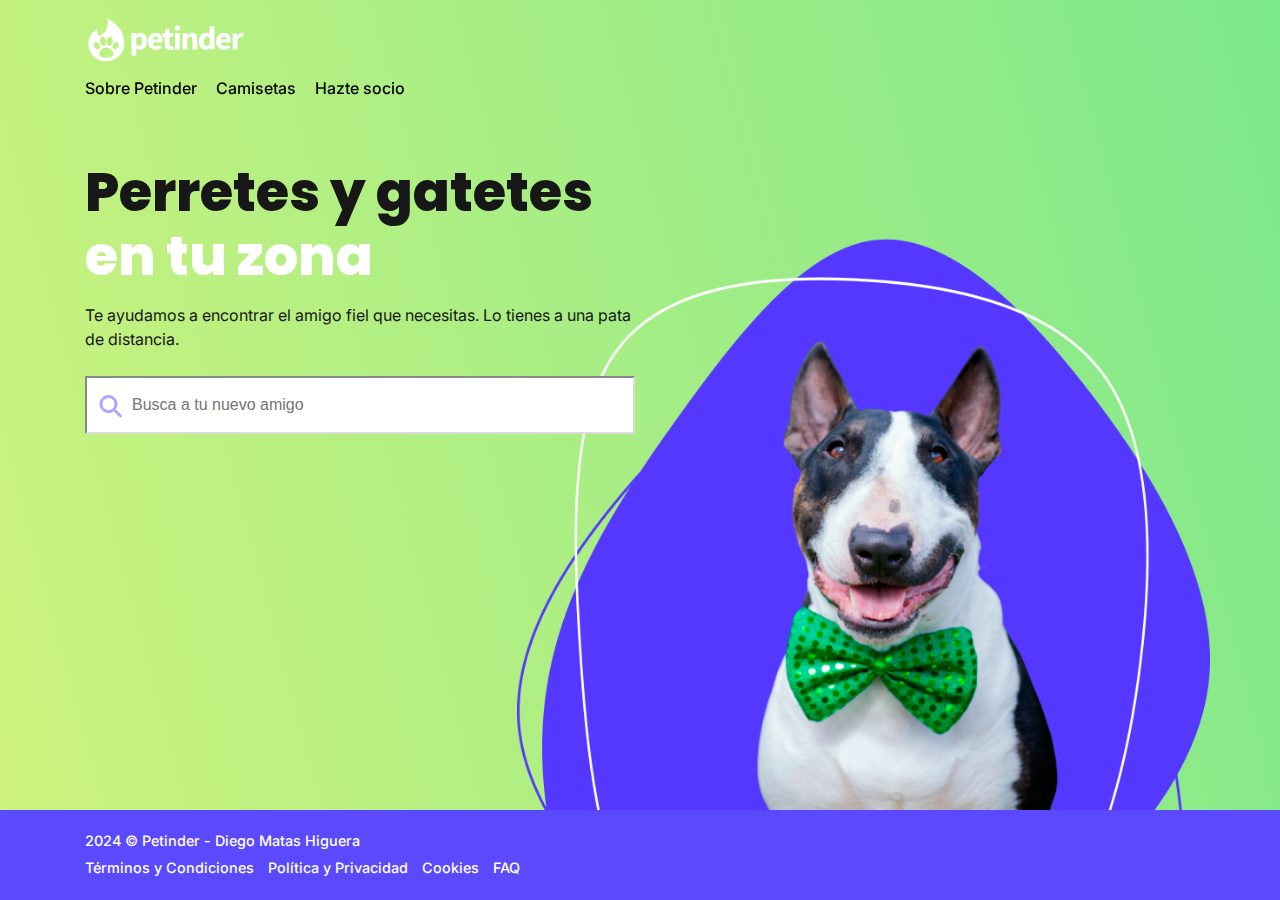
<file: index.html>
<!DOCTYPE html>
<html lang="es">
    <head>
        <title>Petinder</title>
        <meta charset="UTF-8">
        <meta name="viewport" content="width=device-width, initial-scale=1.0">
        <meta name="description" content="Petinder es una organización que fomenta la adopción de perros y gatos">
        <link rel="stylesheet" href="css/estilos.css">
        <link rel="icon" type="image/x-icon" href="favicon.ico">
    </head>
    <body class="page-home">
        <header>
            <nav class="container">
                <a class="link-logo" href="index.html">
                    <img class="logo" src="images/logo_white.svg" alt="Logo Petinder">
                </a>
                <ul class="menu-links">
                    <li><a href="about.html">Sobre Petinder</a></li>
                    <li><a href="tshirt.html">Camisetas</a></li>
                    <li><a href="join.html">Hazte socio</a></li>
                </ul>
            </nav>
        </header>

        <main>
            <div class="container">
                <section class="featured">
                    <h1 class="title">Perretes y gatetes <span>en tu zona</span></h1>
                    <p class="featured-text">Te ayudamos a encontrar el amigo fiel que necesitas. Lo tienes a una pata de distancia.</p>
                    <form class="search-bar">
                        <input type="search" class="form-control search-control" placeholder="Busca a tu nuevo amigo">
                    </form>
                </section>
            </div>
        </main>

        <footer>
            <div class="container">
                <span>2024 © Petinder - Diego Matas Higuera</span>
                <ul class="legal-links">
                    <li><a href="">Términos y Condiciones</a></li>
                    <li><a href="">Política y Privacidad</a></li>
                    <li><a href="">Cookies</a></li>
                    <li><a href="">FAQ</a></li>
                </ul>
            </div>
        </footer>        
    </body>
</html>
</file>
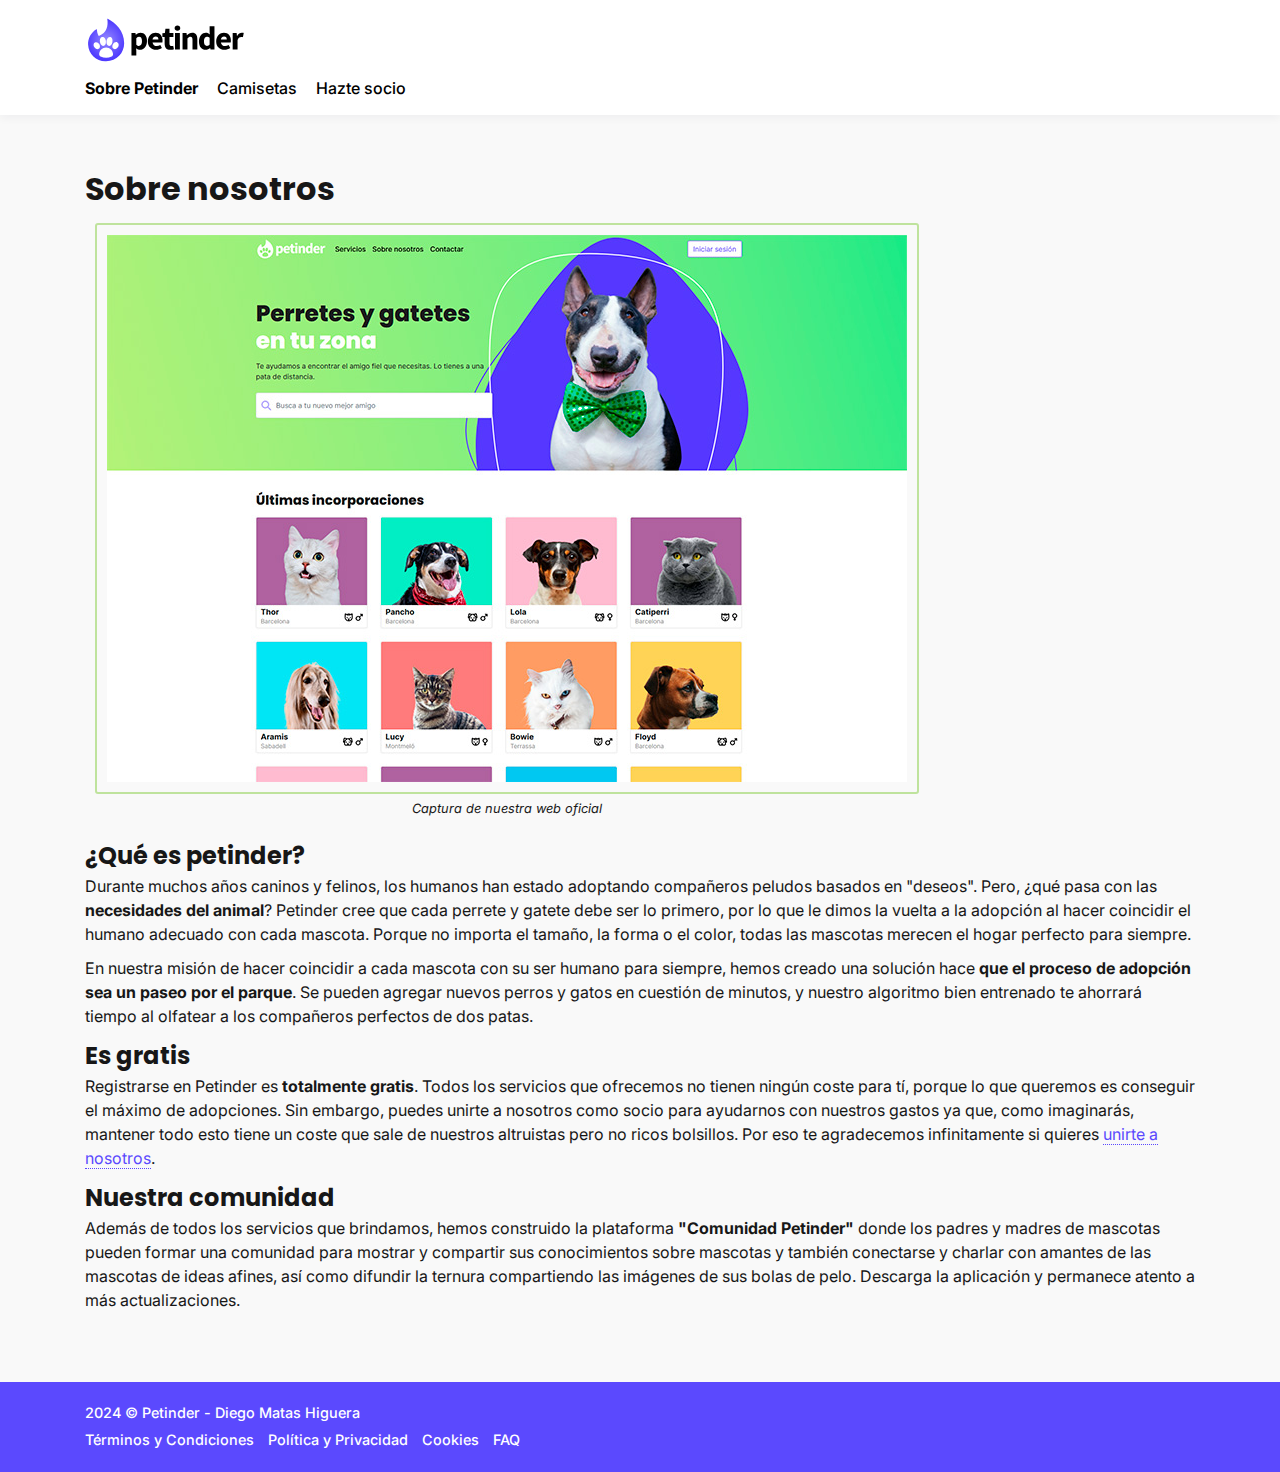
<file: about.html>
<!DOCTYPE html>
<html lang="es">
    <head>
        <title>Sobre nosotros</title>
        <meta charset="UTF-8">
        <meta name="viewport" content="width=device-width, initial-scale=1.0">
        <meta name="description" content="Petinder es una organización que fomenta la adopción de perros y gatos">
        <link rel="stylesheet" href="css/estilos.css">
        <link rel="icon" type="image/x-icon" href="favicon.ico">
    </head>
    <body>
        <header>
            <nav class="container">
                <a class="link-logo" href="index.html">
                    <img class="logo" src="images/logo.svg" alt="Logo Petinder">
                </a>
                <ul class="menu-links">
                    <li><strong><a href="">Sobre Petinder</a></strong></li>
                    <li><a href="tshirt.html">Camisetas</a></li>
                    <li><a href="join.html">Hazte socio</a></li>
                </ul>
            </nav>
        </header>

        <main>
            <div class="container">
                <h1>Sobre nosotros</h1>
                <figure>
                    <img src="images/captura.jpg" alt="Captura Petinder" class="img-fluid">
                    <figcaption>Captura de nuestra web oficial</figcaption>
                </figure>

                <h2>¿Qué es petinder?</h2>	
                <p>Durante muchos años caninos y felinos, los humanos han estado adoptando compañeros peludos basados en "deseos". Pero, ¿qué pasa con las <strong>necesidades del animal</strong>? Petinder cree que cada perrete y gatete debe ser lo primero, por lo que le dimos la vuelta a la adopción al hacer coincidir el humano adecuado con cada mascota.  Porque no importa el tamaño, la forma o el color, todas las mascotas merecen el hogar perfecto para siempre.</p>
                <p>En nuestra misión de hacer coincidir a cada mascota con su ser humano para siempre, hemos creado una solución hace <strong>que el proceso de adopción sea un paseo por el parque</strong>. Se pueden agregar 	nuevos perros y gatos en cuestión de minutos, y nuestro algoritmo bien entrenado te ahorrará tiempo al olfatear a los compañeros perfectos de dos patas.</p>
                
                <h2>Es gratis</h2>
                <p>Registrarse en Petinder es <strong>totalmente gratis</strong>. Todos los servicios que ofrecemos no tienen ningún coste para tí, porque lo que queremos es conseguir el máximo de adopciones. Sin embargo, puedes unirte a nosotros como socio para ayudarnos con nuestros gastos ya que, como imaginarás, mantener todo esto tiene un coste que sale de nuestros altruistas pero no ricos bolsillos. Por eso te agradecemos infinitamente si quieres <a href="join.html">unirte a nosotros</a>.</p>
                
                <h2>Nuestra comunidad</h2>
                <p>Además de todos los servicios que brindamos, hemos construido la plataforma <strong>"Comunidad Petinder"</strong> donde los padres y madres de mascotas pueden formar una comunidad para mostrar y compartir sus conocimientos sobre mascotas y también conectarse y charlar con amantes de las mascotas de ideas afines, así como difundir la ternura compartiendo las imágenes de sus bolas de pelo. Descarga la aplicación y permanece atento a más actualizaciones.</p>
            </div>
        </main>

        <footer>
            <div class="container">
                <span>2024 © Petinder - Diego Matas Higuera</span>
                <ul class="legal-links">
                    <li><a href="">Términos y Condiciones</a></li>
                    <li><a href="">Política y Privacidad</a></li>
                    <li><a href="">Cookies</a></li>
                    <li><a href="">FAQ</a></li>
                </ul>
            </div>
        </footer>        
    </body>
</html>
</file>
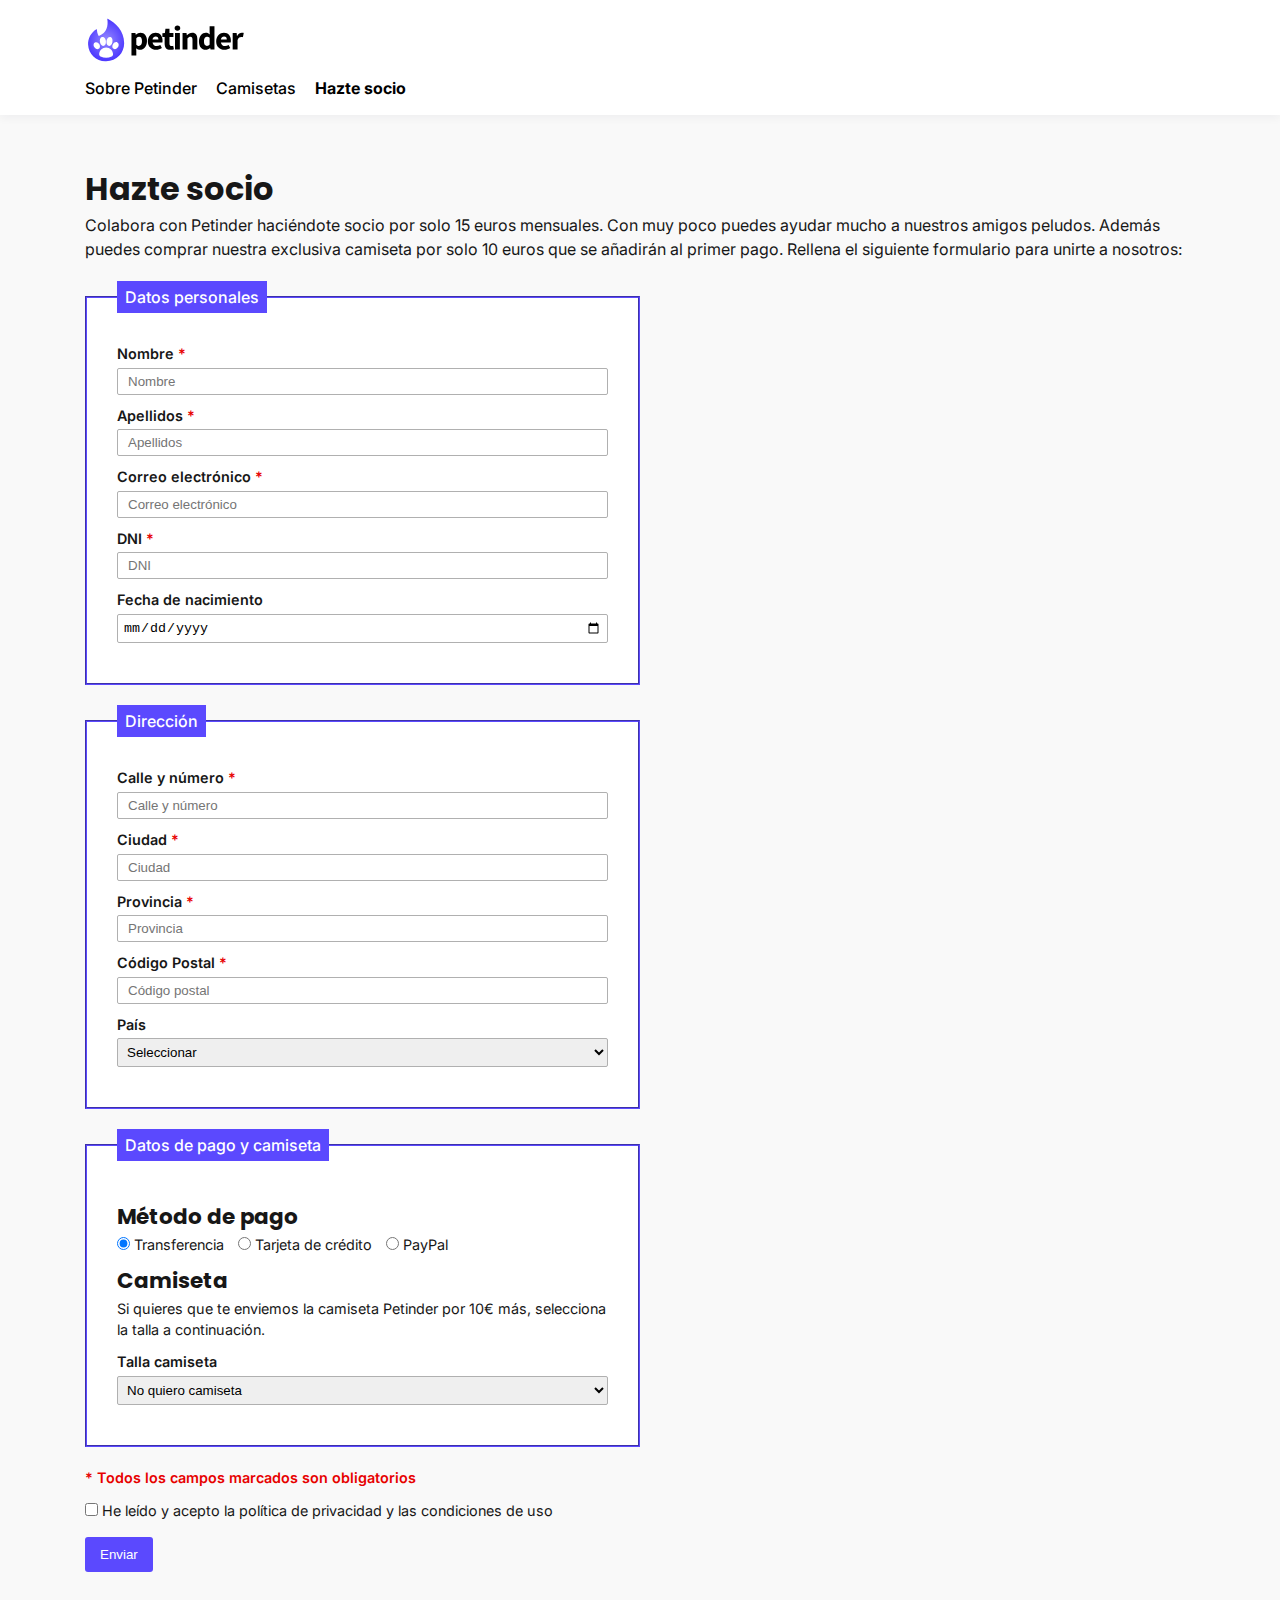
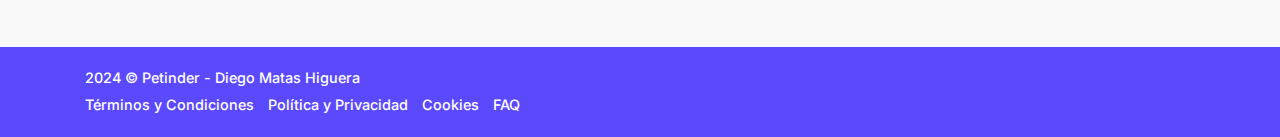
<file: join.html>
<!DOCTYPE html>
<html lang="es">
    <head>
        <title>Hazte socio</title>
        <meta charset="UTF-8">
        <meta name="viewport" content="width=device-width, initial-scale=1.0">
        <meta name="description" content="Petinder es una organización que fomenta la adopción de perros y gatos">
        <link rel="stylesheet" href="css/estilos.css">
        <link rel="icon" type="image/x-icon" href="favicon.ico">
    </head>
    <body>
        <header>
            <nav class="container">
                <a class="link-logo" href="index.html">
                    <img class="logo" src="images/logo.svg" alt="Logo Petinder">
                </a>
                <ul class="menu-links">
                    <li><a href="about.html">Sobre Petinder</a></li>
                    <li><a href="tshirt.html">Camisetas</a></li>
                    <li><strong><a href="">Hazte socio</a></strong></li>
                </ul>
            </nav>
        </header>

        <main>
            <div class="container">
                <h1>Hazte socio</h1>
                <p>Colabora con Petinder haciéndote socio por solo 15 euros mensuales. Con muy poco puedes ayudar mucho a nuestros amigos peludos. Además puedes comprar nuestra exclusiva camiseta por solo 10 euros que se añadirán al primer pago. Rellena el siguiente formulario para unirte a nosotros:</p>
                <form class="formulario-join">
                    <fieldset>
                        <legend>Datos personales</legend>
                        <label for="nombre">Nombre <span class="marcado inline">*</span></label>
                        <input type="text" name="nombre" id="nombre" placeholder="Nombre" required>
                        <label for="apellidos">Apellidos <span class="marcado inline">*</span></label>
                        <input type="text" name="apellidos" id="apellidos" placeholder="Apellidos" required>
                        <label for="email">Correo electrónico <span class="marcado inline">*</span></label>
                        <input type="email" name="email" id="email" placeholder="Correo electrónico" required>
                        <label for="dni">DNI <span class="marcado inline">*</span></label>
                        <input type="text" name="dni" id="dni" placeholder="DNI" maxlength="9" pattern="^[0-9]{8}[A-Z]$" title="Formato: NNNNNNNNA (donde N = dígito del 0 al 9, A = letra mayúscula de A a Z)" required>
                        <label for="fecha-nacimiento">Fecha de nacimiento</label>
                        <input type="date" name="fecha-nacimiento" id="fecha-nacimiento">
                    </fieldset>
                    <fieldset>
                        <legend>Dirección</legend>
                        <label for="calle">Calle y número <span class="marcado inline">*</span></label>
                        <input type="text" name="calle" id="calle" placeholder="Calle y número" required>
                        <label for="ciudad">Ciudad <span class="marcado inline">*</span></label>
                        <input type="text" name="ciudad" id="ciudad" placeholder="Ciudad" required>
                        <label for="provincia">Provincia <span class="marcado inline">*</span></label>
                        <input type="text" name="provincia" id="provincia" placeholder="Provincia" required>
                        <label for="cp">Código Postal <span class="marcado inline">*</span></label>
                        <input type="text" name="cp" id="cp" placeholder="Código postal" maxlength="5" pattern="^[0-9]{5}$" title="Formato: NNNNN (donde N = dígito del 0 al 9)" required>
                        <label for="pais">País</label>
                        <select name="pais" id="pais">
                            <option selected disabled>Seleccionar</option>
                            <option value="andorra">Andorra</option>
                            <option value="españa">España</option>
                            <option value="francia">Francia</option>
                            <option value="otro">Otro</option>
                        </select>
                    </fieldset>
                    <fieldset>
                        <legend>Datos de pago y camiseta</legend>
                        <h2>Método de pago</h2>
                        <input type="radio" class="inline" name="pago" id="transferencia" value="transferencia" checked>
                        <label for="transferencia" class="inline">Transferencia</label>
                        <input type="radio" class="inline" name="pago" id="tarjeta" value="tarjeta">
                        <label for="tarjeta" class="inline">Tarjeta de crédito</label>
                        <input type="radio" class="inline" name="pago" id="paypal" value="paypal">
                        <label for="paypal" class="inline">PayPal</label>
                        <h2>Camiseta</h2>
                        <p>Si quieres que te enviemos la camiseta Petinder por 10€ más, selecciona la talla a continuación.</p>
                        <label for="camiseta">Talla camiseta</label>
                        <select name="camiseta" id="camiseta">
                            <option selected>No quiero camiseta</option>
                            <optgroup label="Mujeres">
                                <option value="S">S</option>
                                <option value="M">M</option>
                                <option value="L">L</option>
                                <option value="XL">XL</option>
                            </optgroup>
                            <optgroup label="Hombres">
                                <option value="S">S</option>
                                <option value="M">M</option>
                                <option value="L">L</option>
                                <option value="XL">XL</option>
                                <option value="XL">XXL</option>
                            </optgroup>
                        </select>
                    </fieldset>
                    <p class="marcado">* Todos los campos marcados son obligatorios</p>
                    <input type="checkbox" class="inline" name="privacidad" id="privacidad" required>
                    <label for="privacidad" class="inline">He leído y acepto la política de privacidad y las condiciones de uso</label>
                    <button type="submit">Enviar</button>
                </form>
            </div>
        </main>

        <footer>
            <div class="container">
                <span>2024 © Petinder - Diego Matas Higuera</span>
                <ul class="legal-links">
                    <li><a href="">Términos y Condiciones</a></li>
                    <li><a href="">Política y Privacidad</a></li>
                    <li><a href="">Cookies</a></li>
                    <li><a href="">FAQ</a></li>
                </ul>
            </div>
        </footer>        
    </body>
</html>
</file>
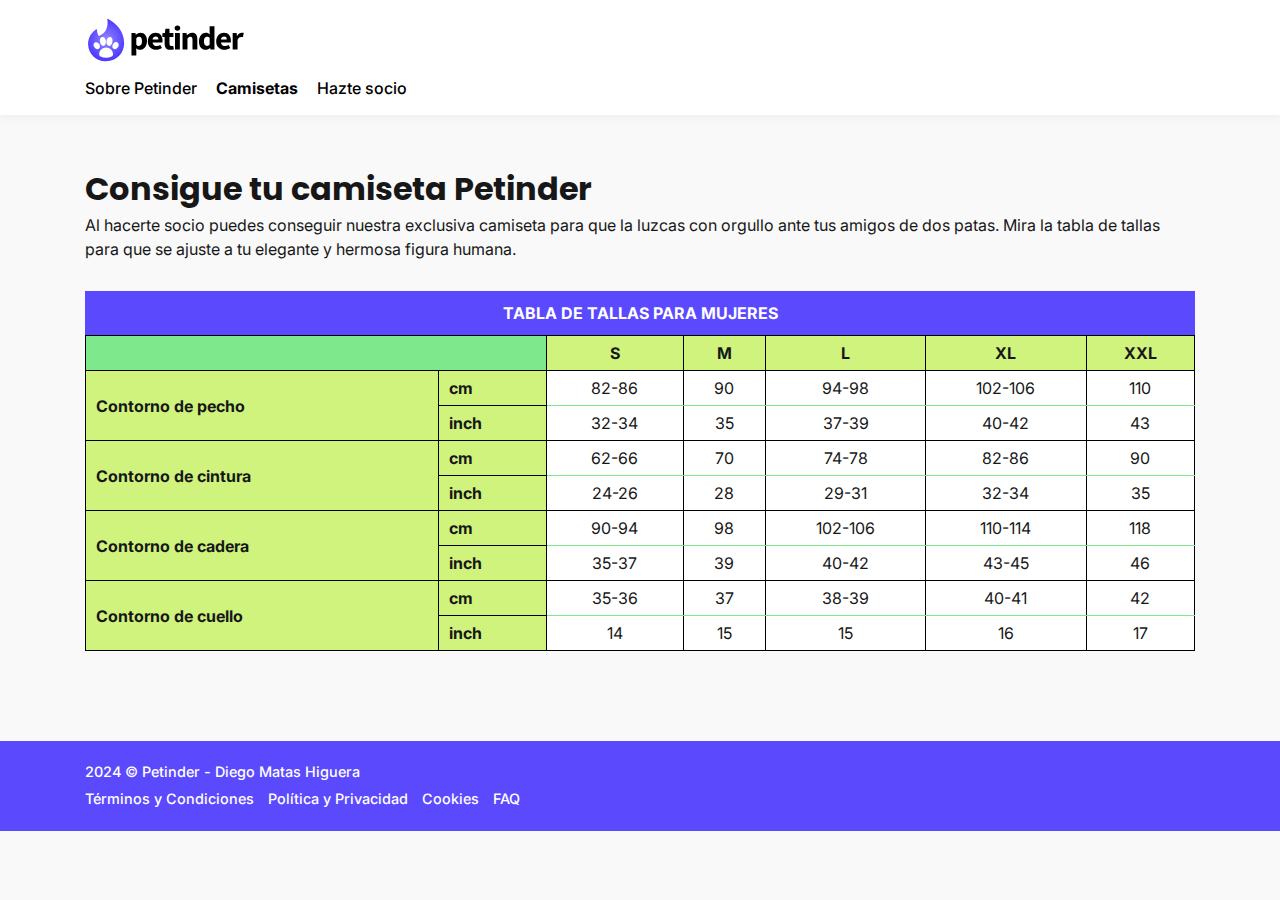
<file: tshirt.html>
<!DOCTYPE html>
<html lang="es">
    <head>
        <title>Camisetas</title>
        <meta charset="UTF-8">
        <meta name="viewport" content="width=device-width, initial-scale=1.0">
        <meta name="description" content="Petinder es una organización que fomenta la adopción de perros y gatos">
        <link rel="stylesheet" href="css/estilos.css">
        <link rel="icon" type="image/x-icon" href="favicon.ico">
    </head>
    <body>
        <header>
            <nav class="container">
                <a class="link-logo" href="index.html">
                    <img class="logo" src="images/logo.svg" alt="Logo Petinder">
                </a>
                <ul class="menu-links">
                    <li><a href="about.html">Sobre Petinder</a></li>
                    <li><strong><a href="">Camisetas</a></strong></li>
                    <li><a href="join.html">Hazte socio</a></li>
                </ul>
            </nav>
        </header>

        <main>
            <div class="container">
                <h1>Consigue tu camiseta Petinder</h1>
                <p>Al hacerte socio puedes conseguir nuestra exclusiva camiseta para que la luzcas con orgullo ante tus amigos de dos patas. Mira la tabla de tallas para que se ajuste a tu elegante y hermosa figura humana.</p>
                <table class="table">
                    <caption>Tabla de tallas para mujeres</caption>
                    <thead>
                        <tr>
                            <th colspan="2"></th>
                            <th scope="col">S</th>
                            <th scope="col">M</th>
                            <th scope="col">L</th>
                            <th scope="col">XL</th>
                            <th scope="col">XXL</th>
                        </tr>
                    </thead>
                    <tbody>
                        <tr>
                            <th rowspan="2" scope="rowgroup">Contorno de pecho</th>
                            <th scope="row">cm</th>
                            <td>82-86</td>
                            <td>90</td>
                            <td>94-98</td>
                            <td>102-106</td>
                            <td>110</td>
                        </tr>
                        <tr>
                            <th scope="row">inch</th>
                            <td>32-34</td>
                            <td>35</td>
                            <td>37-39</td>
                            <td>40-42</td>
                            <td>43</td>
                        </tr>
                        <tr>
                            <th rowspan="2" scope="rowgroup">Contorno de cintura</th>
                            <th scope="row">cm</th>
                            <td>62-66</td>
                            <td>70</td>
                            <td>74-78</td>
                            <td>82-86</td>
                            <td>90</td>
                        </tr>
                        <tr>
                            <th scope="row">inch</th>
                            <td>24-26</td>
                            <td>28</td>
                            <td>29-31</td>
                            <td>32-34</td>
                            <td>35</td>
                        </tr>
                        <tr>
                            <th rowspan="2" scope="rowgroup">Contorno de cadera</th>
                            <th scope="row">cm</th>
                            <td>90-94</td>
                            <td>98</td>
                            <td>102-106</td>
                            <td>110-114</td>
                            <td>118</td>
                        </tr>
                        <tr>
                            <th scope="row">inch</th>
                            <td>35-37</td>
                            <td>39</td>
                            <td>40-42</td>
                            <td>43-45</td>
                            <td>46</td>
                        </tr>
                        <tr>
                            <th rowspan="2" scope="rowgroup">Contorno de cuello</th>
                            <th scope="row">cm</th>
                            <td>35-36</td>
                            <td>37</td>
                            <td>38-39</td>
                            <td>40-41</td>
                            <td>42</td>
                        </tr>
                        <tr>
                            <th scope="row">inch</th>
                            <td>14</td>
                            <td>15</td>
                            <td>15</td>
                            <td>16</td>
                            <td>17</td>
                        </tr>
                    </tbody>
                </table>
            </div>
        </main>

        <footer>
            <div class="container">
                <span>2024 © Petinder - Diego Matas Higuera</span>
                <ul class="legal-links">
                    <li><a href="">Términos y Condiciones</a></li>
                    <li><a href="">Política y Privacidad</a></li>
                    <li><a href="">Cookies</a></li>
                    <li><a href="">FAQ</a></li>
                </ul>
            </div>
        </footer>        
    </body>
</html>
</file>
<file: css/estilos.css>
@import url('https://fonts.googleapis.com/css2?family=Inter:wght@100..900&family=Poppins:ital,wght@0,100;0,200;0,300;0,400;0,500;0,600;0,700;0,800;0,900;1,100;1,200;1,300;1,400;1,500;1,600;1,700;1,800;1,900&display=swap');

/* Reglas Generales */
    /* Colores */
:root {
    --text-color:rgb(23, 23, 23);
    --primary-color:rgb(91, 73, 254);    
    --secondary-color:rgb(125, 232, 140);
    --secondary-light-color:rgb(207, 243, 125);
}

    /* Resetear estilos */
*,
*::before,
*::after {
    margin: 0;
    padding: 0;
    box-sizing: border-box;
}

body {
    font-family: "Inter", sans-serif;
    font-size: 1rem;
    font-weight: 400;
    line-height: 1.5;
    color: var(--text-color);
    background-color: #f9f9f9;
}

a {
    color: var(--primary-color);
    text-decoration: none;
    background-color: transparent;
}

a:hover {
    color: var(--secondary-color);
}

p {
    margin-bottom: 10px;
}

ul, li {
    list-style: none;
}

h1, h2, .title {
    font-family: "Poppins", sans-serif;
    margin-top: 10px;
}

.title {
    font-weight: 800;
    font-size: 1.9rem;
    margin-bottom: 0.75rem;
}

.img-fluid {
    max-width: 100%;
}

/* Container */
.container {
    margin-right: auto;
    margin-left: auto;
    padding-right: 15px;
    padding-left: 15px;
}
@media(min-width:992px) {
    .container {
        max-width: 960px;
    }
}
@media(min-width:1200px) {
    .container {
        max-width: 1140px;
    }
}
@media(min-width:1400px) {
    .container {
        max-width: 1300px;
    }
}

/* Bloques generales de plantilla */
header {
    min-height: 115px;
    background: white;
    box-shadow: 0 4px 8px 0 rgb(12,10,44,0.04);
}
header .link-logo {
    display: inline-block;
    padding-top: 15px;
    padding-bottom: 5px;
}
header .logo {
    height: 50px;
    width: auto;
    margin-right: 5px;
}
header .menu-links li {
    margin-right: 15px;
    font-weight: 500;
    display: inline-block;
}
header .menu-links a {
    color:black;
}
header .menu-links a:hover {
    color: var(--primary-color);
}
header .menu-links li.a:active {
    font-weight: 700;
}

main {
    padding-top: 40px;
    padding-bottom: 60px;
}
main a {
    border-bottom: 1px dotted var(--primary-color);
}
main a:hover {
    border-bottom: var(--secondary-color);
}

footer {
    background: var(--primary-color);
    color: white;
    padding: 20px 0;
    margin-top: auto;
    font-size: 0.9rem;
    font-weight: 500;
    height: 90px;
}
footer a{
    color: white;
}
footer .legal-links {
    margin-top: 5px;
}
footer .legal-links li {    
    display: inline-block;
    margin-right: 10px;
}

/* Página home */
.page-home {
    background: linear-gradient(75deg, var(--secondary-light-color) 0%, var(--secondary-color));
}
.page-home header {
    background: transparent;
    box-shadow: none;
    position: fixed;
    width: 100%;
}
.page-home main {
    padding: 0;
}
.page-home .title {
    font-size: 3.4rem;
    margin-bottom: 15px;
    line-height: 4rem;
}
.page-home .title span {
    color: white;
}
.page-home .featured {
    max-width: 550px;
}
.page-home main .container {
    min-height: calc(100vh - 90px);
    background: url(../images/hero_image_bg.png) 100% 100% no-repeat;
    background-size: 700px auto;
    padding-top: 150px;
    padding-bottom: 120px;
}
.page-home main .featured .featured-text {
    margin-bottom: 25px;
}

.search-bar .search-control {
    border-color: gainsboro;
    padding-left: 45px;
    height: 58px;
    background: #fff url(../images/icon_search.svg) 5px 50% no-repeat;
}

.form-control {
    display: block;
    width: 100%;
    font-size: 1rem;
}

/* Página about */
figure {
    display:inline-block;        
    padding: 10px;     
    font-size: 0.8rem;
    font-style: italic;    
}
figure figcaption{
    text-align: center;
}
figure img {
    border: 2px solid #bfe39d;
    border-radius: 3px;
    padding: 10px;
}

/* Página tshirt */
.page-tshirt-main {
    min-height: calc(100vh - 205px);
}

.table {
    width: 100%;
    margin-top: 30px;
    margin-bottom: 30px;
    /* borders internos compartidos entre celdas */
    border-collapse: collapse;
}
.table, .table th, .table td {
    border: 1px solid black;
}
.table th {
    background: var(--secondary-light-color);
    padding: 5px 10px;
}
.table thead th {
    text-align: center;
}
.table thead th:first-child {    
    background: var(--secondary-color);
}
.table tbody th {
    text-align: left;
}
.table td {
    background: white;
    padding: 5px 10px;
    text-align: center;
}
.table tr:nth-child(odd) td {
    border-bottom: 1px solid var(--secondary-color);
}

table caption {
    background: var(--primary-color);
    color: white;
    padding: 10px;
    text-transform: uppercase;
    font-weight: 700;
}


/* Página join */
form * {
    display: block;
}

fieldset {
    background-color: white;
    border-color: var(--primary-color);
    padding: 30px;
    margin-top: 20px;
    margin-bottom: 20px;
    width: 50%;

    font-size: 0.9rem;
}
@media (max-width: 800px) {
    fieldset {
        width: 75%;
    }
}
@media (max-width: 500px) {
    fieldset {
        width: 100%;
    }
}

fieldset * {    
    width: 100%;
}

legend {
    background-color: var(--primary-color);
    padding-right: 8px;
    padding-left: 8px;
    width: auto;

    color: white;
    line-height: 2rem;
    font-size: 1rem;
    font-weight: 500;
}

label {
    font-size: 0.9rem;
    font-weight: 600;
    margin-right: 10px;
}

.inline {
    display: inline;
    width: auto;
}
label.inline {    
    font-weight: 400;
}

.formulario-join input[type=text], input[type=date], input[type=email], select {
    padding: 5px;
    margin-top: 3px;
    margin-bottom: 10px;   
    border: 1px solid rgb(176, 176, 176);
    border-radius: 2px;
}
.formulario-join input::placeholder {
    padding-left: 5px;
}
.formulario-join input:user-invalid {    
    border: 1px solid red;
}

.marcado {    
    font-size: 0.9rem;
    font-weight: 600;
    color: #E70000;
}

button {
    background-color: var(--primary-color);
    border: none;
    border-radius: 3px;

    padding: 10px;
    padding-left: 15px;
    padding-right: 15px;
    margin-top: 15px;
    margin-bottom: 15px;

    color: white;
}
button:hover {
    background-color: var(--secondary-color);
}
</file>
